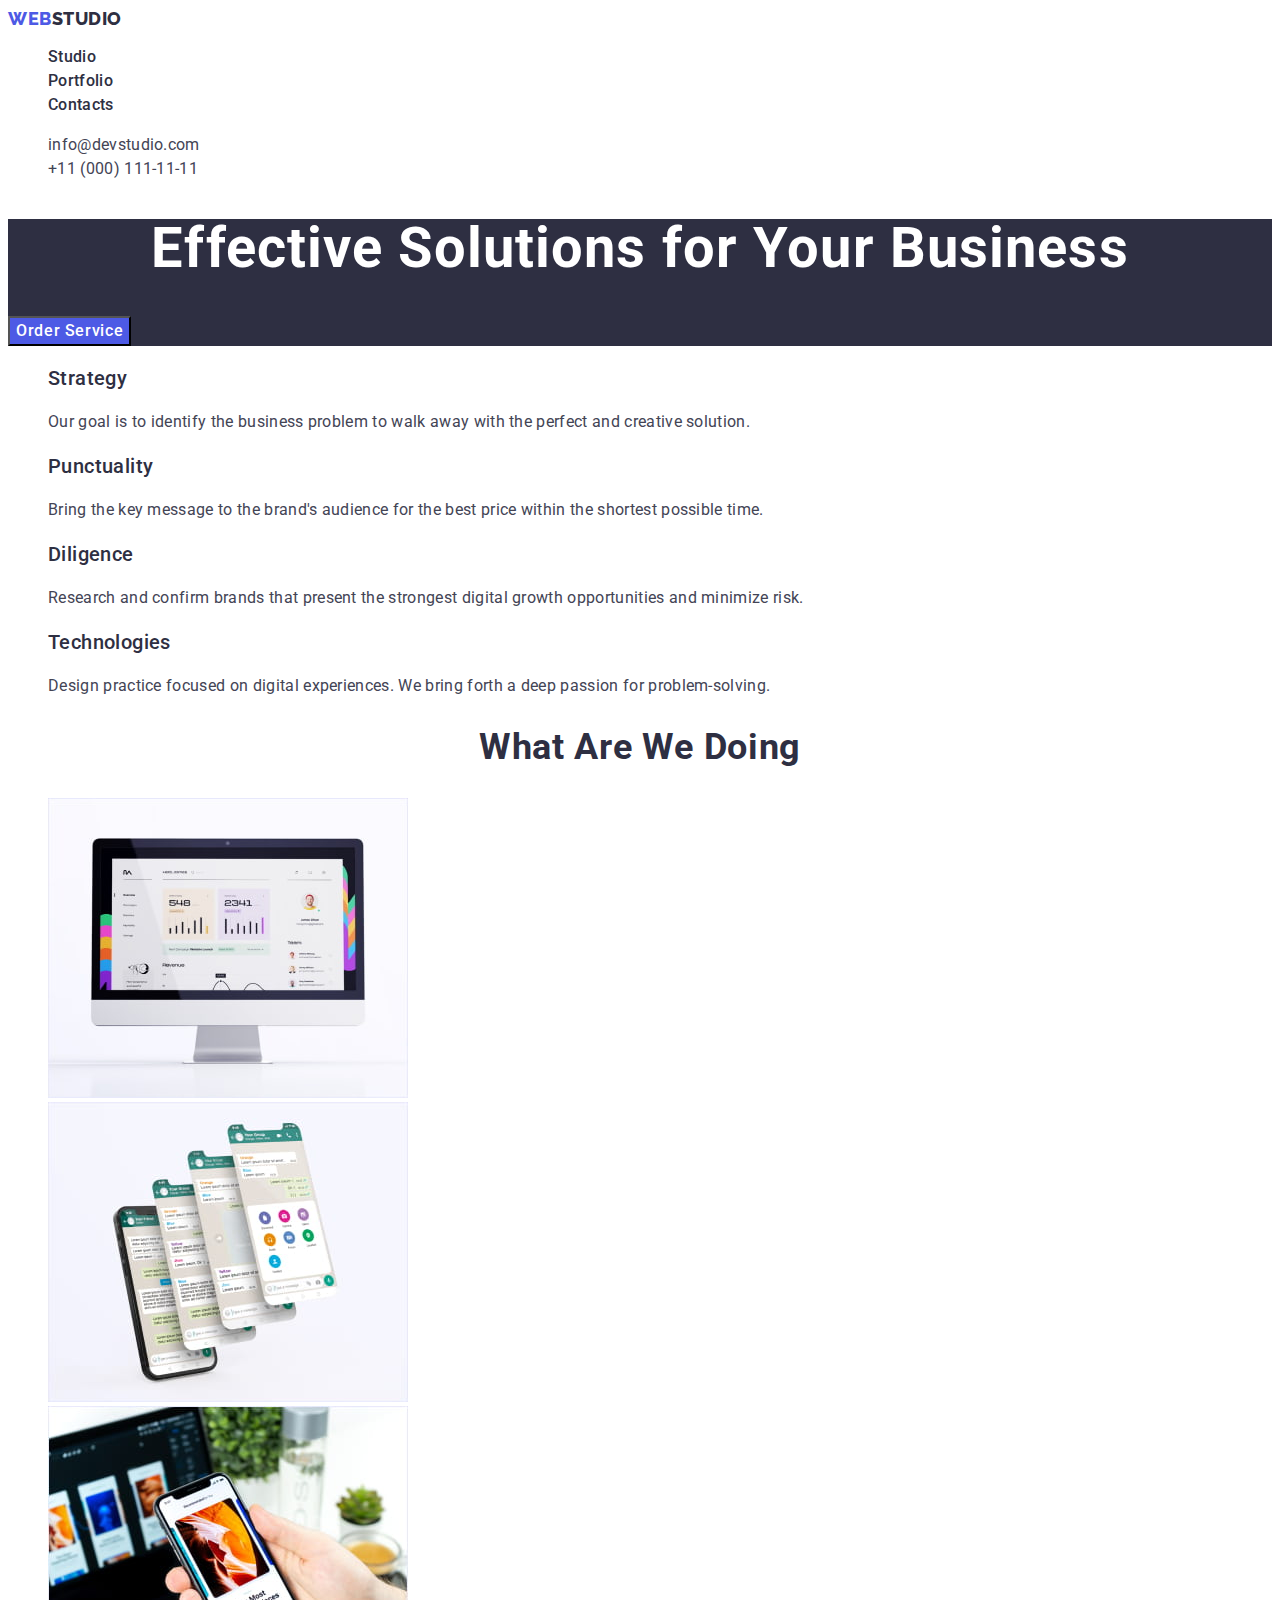
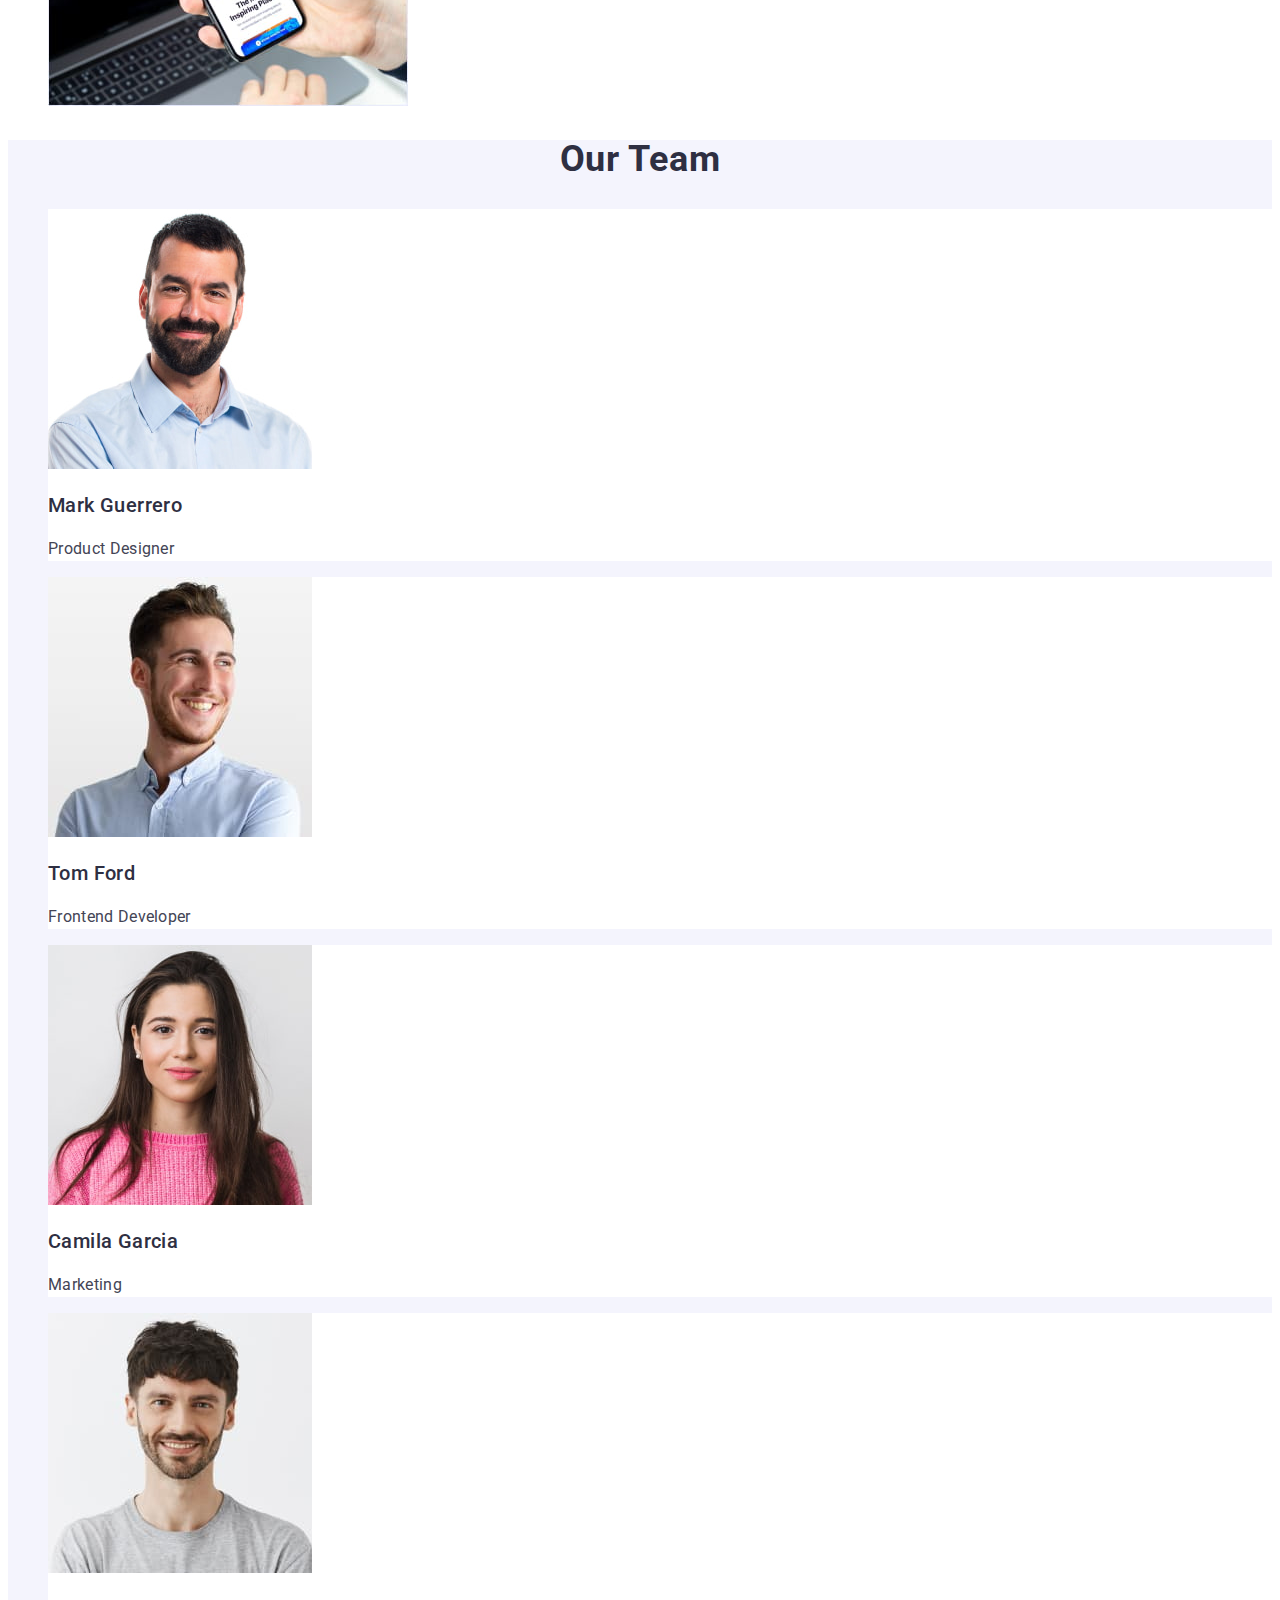
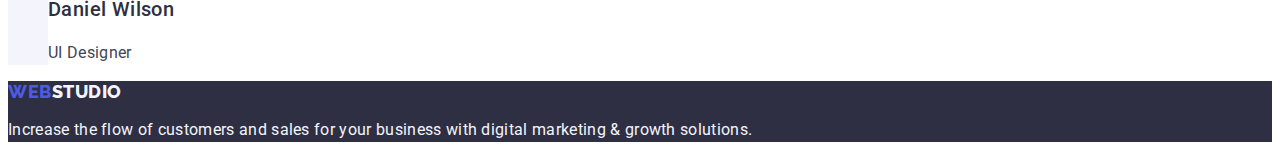
<file: index.html>
<!DOCTYPE html>
<html lang="en">
  <head>
    <meta charset="UTF-8" />
    <meta http-equiv="X-UA-Compatible" content="IE=edge" />
    <meta name="viewport" content="width=device-width, initial-scale=1.0" />
    <title>Document</title>
    <link rel="stylesheet" href="./css/styles.css">
    <link rel="preconnect" href="https://fonts.googleapis.com">
<link rel="preconnect" href="https://fonts.gstatic.com" crossorigin>
<link href="https://fonts.googleapis.com/css2?family=Raleway:wght@800&family=Roboto:wght@400;500;700;900&display=swap" rel="stylesheet">
  </head>

      <!-- Header -->
  <body>
    <header class="page-header">
      <nav  class="page-nav">
        <a class="link logo" href="./index.html">Web<span class="logo-header">Studio</span></a>
        <ul  class="menu  list">
          <li class="menu-link"><a class="link-menu link" href="./index.html">Studio</a></li>
          <li class="menu-link"><a class="link-menu link" href="./portfolio.html">Portfolio</a></li>
          <li class="menu-link"><a class="link-menu link" href="">Contacts</a></li>
        </ul>
      </nav>

      <address class="heder-address">
        <ul class="list ">
          <li><a  class="contact-email contact-phone-number contacts link " href="mailto:info@devstudio.com">info@devstudio.com</a></li>
          <li><a  class="contact-phone-number contact-email contacts link " href="tel:+110001111111">+11 (000) 111-11-11</a></li>
        </ul>
      </address>
    </header>

    <!-- Main Content -->

    <main>
      <!-- Sektion 1 -->
      <!-- Hero -->
      <section  class="hero">
        <h1 class="main-title">Effective Solutions for Your Business</h1>
        <button class="button-btn" type="button">Order Service</button>
      </section>
      <!-- Section 2 -->
      <section  class="second-section">
        <h2 class="second-section-title" hidden>content</h2>
        <ul class="list">
          <li>
            <h3 class="second-section-title">Strategy</h3>
            <p  class="second-section-text">
              Our goal is to identify the business problem to walk away with the
              perfect and creative solution.
            </p>
          </li>

          <li>
            <h3 class="second-section-title">Punctuality</h3>
            <p   class="second-section-text">
              Bring the key message to the brand's audience for the best price
              within the shortest possible time.
            </p>
          </li>

          <li>
            <h3 class="second-section-title">Diligence</h3>
            <p class="second-section-text">
              Research and confirm brands that present the strongest digital
              growth opportunities and minimize risk.
            </p>
          </li>

          <li>
            <h3  class="second-section-title">Technologies</h3>
            <p class="second-section-text">
              Design practice focused on digital experiences. We bring forth a
              deep passion for problem-solving.
            </p>
          </li>
        </ul>
      </section>

      <!-- Sektion- 3 What are we doing -->
      <section  class="section">
        <h2 class="section-title">What are we doing</h2>
        <ul class="list">
          <li>
            <img
              src="./images/section-2/img-ekran.jpg"
              alt="foto-ekran"
              width="360"
            />
          </li>

          <li>
            <img
              src="./images/section-2/imj-screenshot.jpg"
              alt="foto-ckreenshot"
              width="360"
            />
          </li>

          <li>
            <img
              src="./images/section-2/img-telefon.jpg"
              alt="foto-telefon"
              width="360"
            />
          </li>
        </ul>
      </section>

      <!-- Section4 Our Team-->

      <section  class="section-four">
        <h2 class="section-title">Our Team</h2>

        <ul class="list">
          <li class="item-fou-list">
            <img
              src="./images/our-team/MarkGuerrero.jpg"
              alt="foto-employee"
              width="264"
            />
            <h3 class="name-working">Mark Guerrero</h3>
            <p  class="proffesion">Product Designer</p>
          </li>

          <li class="item-fou-list">
            <img
              src="./images/our-team/TomFord.jpg"
              alt="foto-Frontend Developer"
              width="264"
            />
            <h3 class="name-working">Tom Ford</h3>
            <p class="proffesion" >Frontend Developer</p>
          </li>

          <li class="item-fou-list">
            <img
              src="./images/our-team/CamilaGarcia.jpg"
              alt="foto-Camila Garciaw"
              width="264"
            />
            <h3 class="name-working">Camila Garcia</h3>
            <p class="proffesion" >Marketing</p>
          </li>

          <li class="item-fou-list">
            <img
              src="./images/our-team/DanielWilson.jpg"
              alt="foto-UI Designer"
              width="264"
            />
            <h3 class="name-working">Daniel Wilson</h3>
            <p class="proffesion" >UI Designer</p>
          </li>
        </ul>
      </section>
    </main>

    <footer class="footer">
       <a class="link logo" href="./index.html">Web<span class="logo-footer">Studio</span> 
      </a> 
      <p  class="text-footer">
        Increase the flow of customers and sales for your business with digital
        marketing & growth solutions.
      </p>
    </footer>
  </body>
</html>
</file>
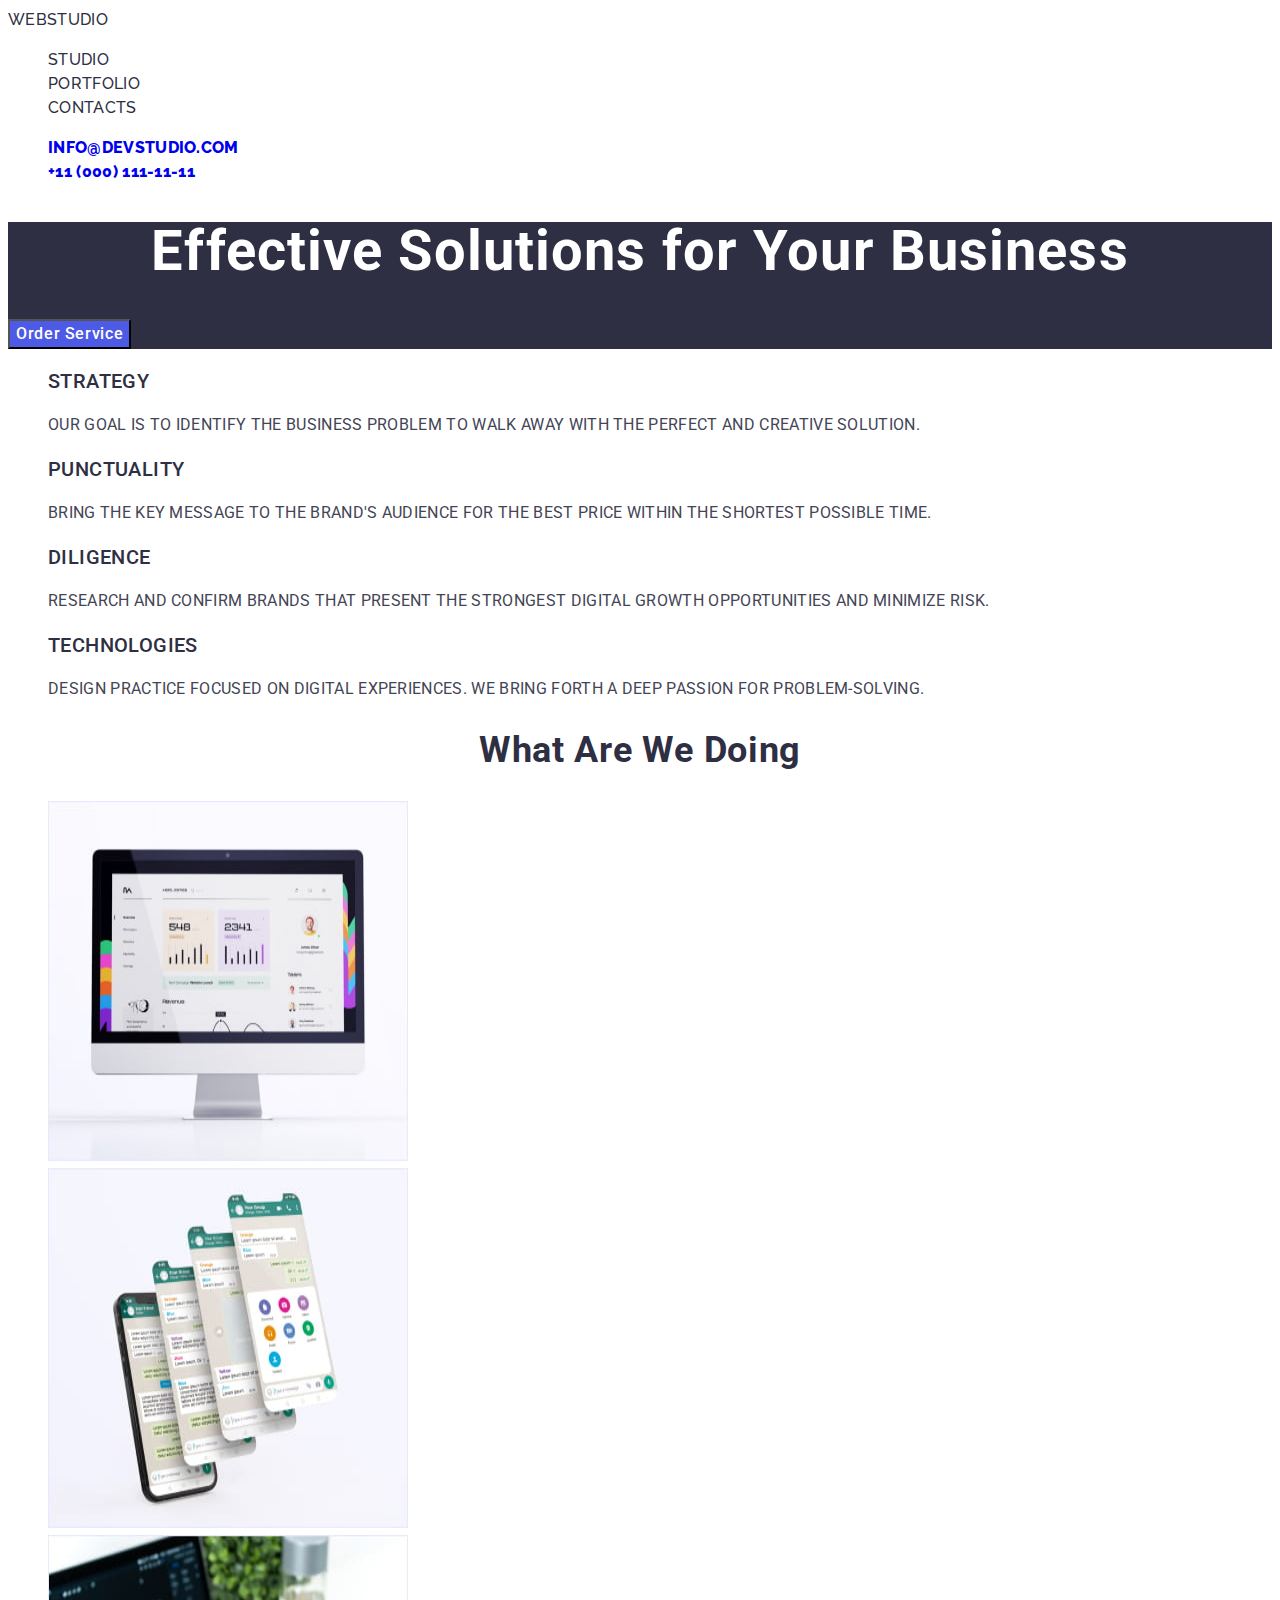
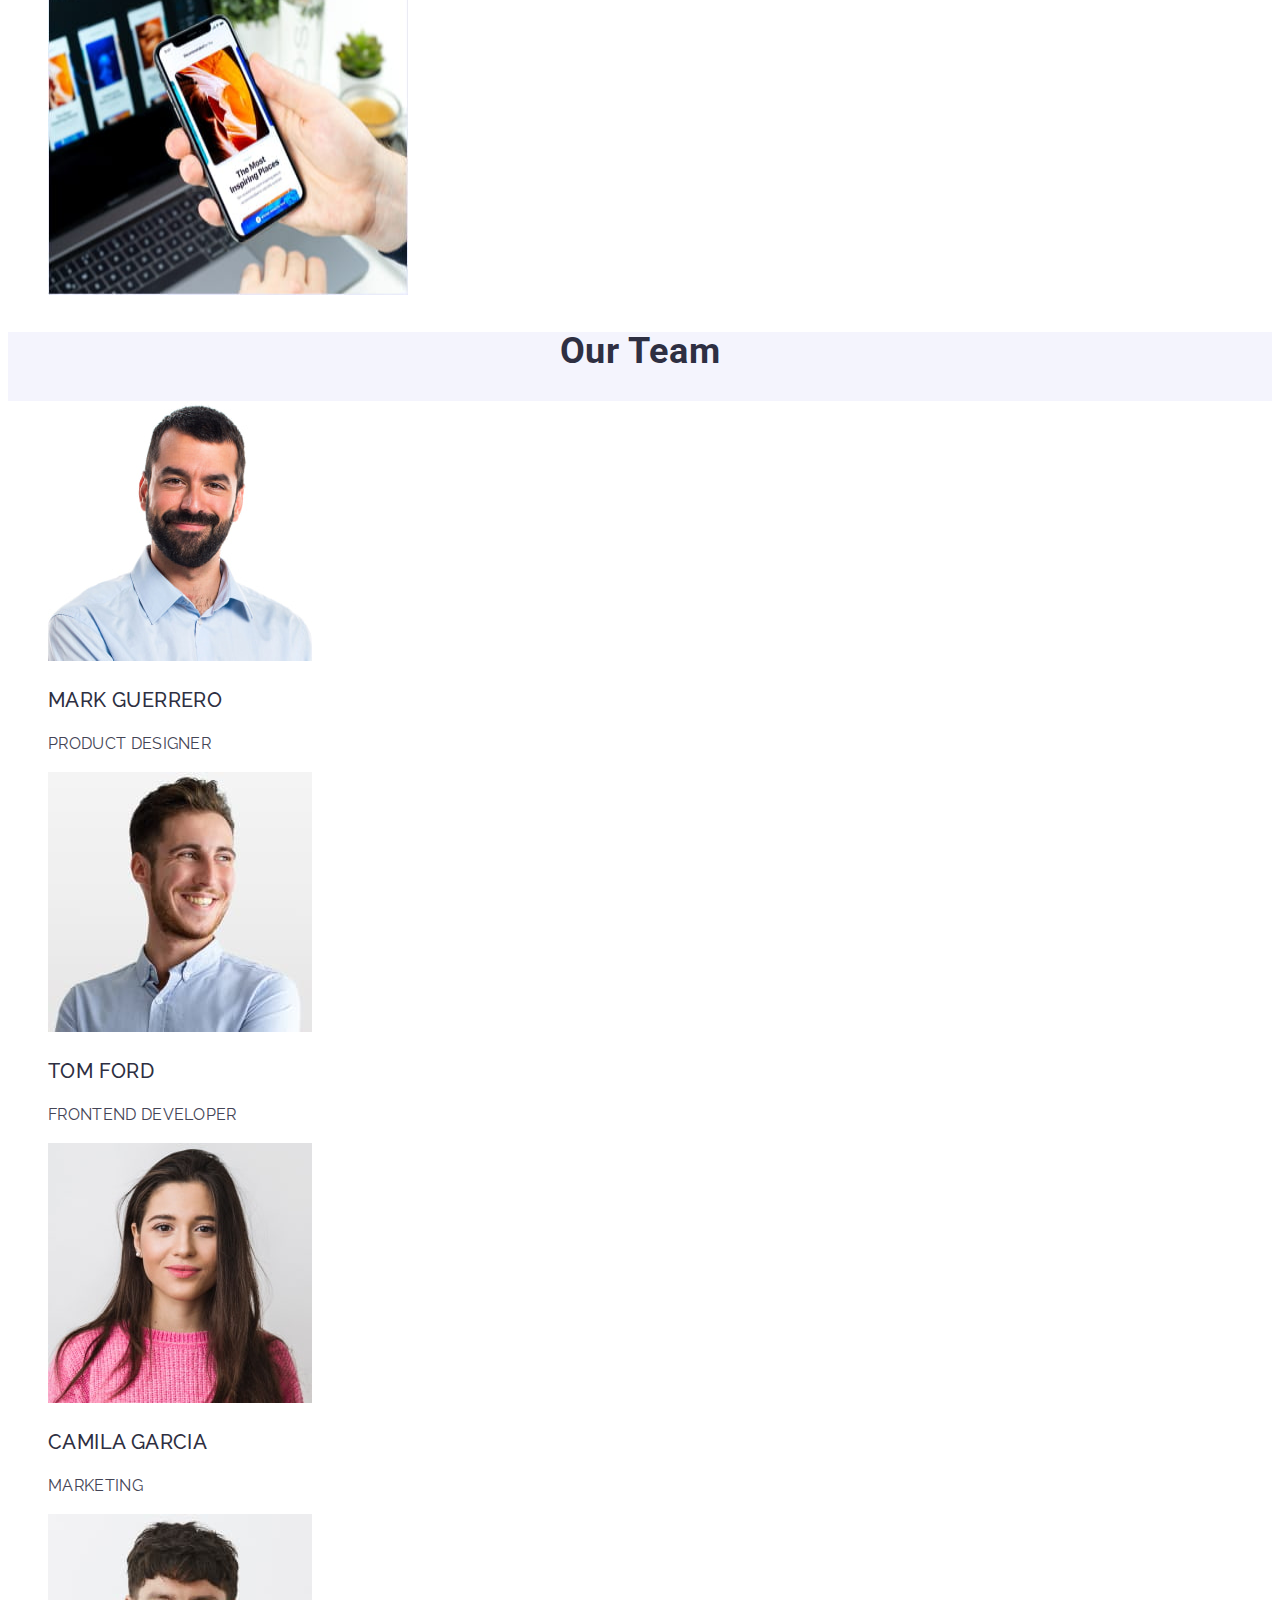
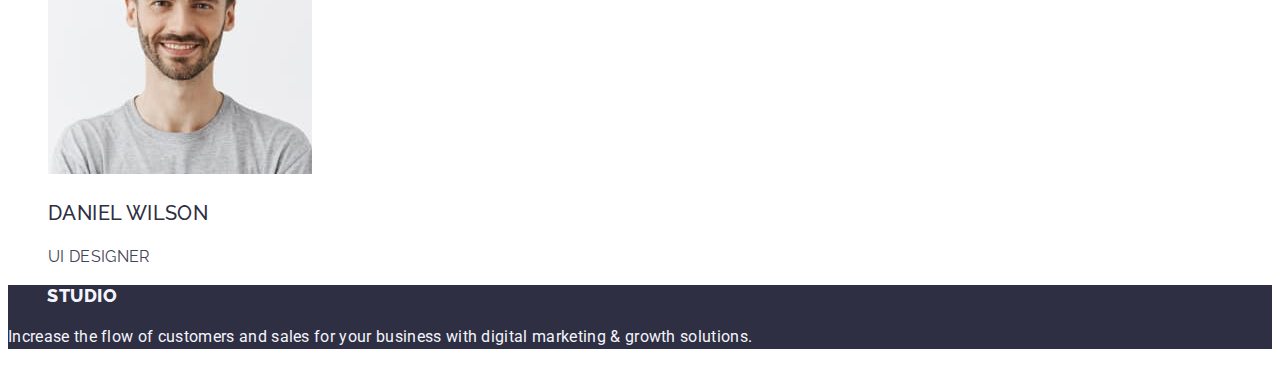
<file: p1/index.html>
<!DOCTYPE html>
<html lang="en">
<head>
    <meta charset="UTF-8">
    <meta http-equiv="X-UA-Compatible" content="IE=edge">
    <meta name="viewport" content="width=device-width, initial-scale=1.0">
    <title>Document</title>
    <link rel="stylesheet" href="./css/style.css">
    <link rel="preconnect" href="https://fonts.googleapis.com">
<link rel="preconnect" href="https://fonts.gstatic.com" crossorigin>
<link href="https://fonts.googleapis.com/css2?family=Raleway:wght@800&family=Roboto:wght@400;500;700;900&display=swap" rel="stylesheet">

</head>

<body class="body">
    <header class="header">
        <nav>
            <a class="link logo" href="./index.html">Web<span class="logo-header">Studio</span></a>
            <ul  class="menu  list">
                <li class="list"><a class="link link-menu" href="./index.html">Studio</a></li>
                <li class="list"><a class="link link-menu" href="./portfolio.html">Portfolio</a></li>
                <li class="list"><a class="link link-menu" href="">Contacts</a></li>
              </ul>
        </nav>
        <address class="heder-address">
            <ul class="list">
                <li><a class="contact" href="mailto:info@devstudio.com">info@devstudio.com</a></li>
                <li><a class="contact" href="tel:+110001111111">+11 (000) 111-11-11</a></li>
            </ul>
        </address>
    </header>
    <main>

        <!-- 1section -->

        <section class="first-section">
        <h1 class="hero-title">Effective Solutions for Your Business</h1>
        <button class="hero-btn" type="button">Order Service</button>
        </section>

        <!-- 2section -->

        <section>
            <h2 hidden>content</h2>
            <ul class="list">
                <li>
            <h3 class="hero-h">Strategy</h3>
            <p class="hero-text">
                Our goal is to identify the business
                problem to walk away with the perfect and creative solution.
            </p>
                </li>
                <li>
<h3 class="hero-h">Punctuality</h3>
<p class="hero-text">Bring the key message to the brand's audience for the best price within the shortest possible time.</p>
                </li>
                <li>
<h3 class="hero-h">Diligence</h3>
<p class="hero-text">Research and confirm brands that present the strongest digital growth opportunities and minimize risk.</p>
</li>
<li>
<h3 class="hero-h">Technologies</h3>
<p class="hero-text">Design practice focused on digital experiences. We bring forth a deep passion for problem-solving.</p>
</li>        
</ul>
</section>

<!-- 3section -->

        <section>
            <h2 class="section-title">What are we doing </h2>
            <ul class="list">
                <li>
            <img src="./images/imgmonitor.jpg"
            alt="monitor"
            width="360"
            height="360"/>
            </li>
            <li>
            <img src="./images/imgscreenshots.jpg"
            alt="screenshots"
            width="360"
            height="360"/>
            </li>
            <li>
            <img src="./images/imgphone.jpg"
            alt="phone"
            width="360"
            height="360"/>
            </li>
            </ul>
        </section>

<!-- 4section -->

        <section class="four-section-team">
            <h2 class="section-title">Our Team</h2>
            <ul class="list">
                <li class="list-img">
                    <img 
                    src="./images/MarkGuerrero.jpg"
                    alt="photoMarkGuerrero"
                    width="264"
                    height="260"/>
                    <h3 class="name-working" >Mark Guerrero</h3>
                    <p class="job">Product Designer</p>
                </li>
                <li class="list-img">
                    <img 
                    src="./images/TomFord.jpg"
                    alt="photoTomFord"
                    width="264"
                    height="260"/>
                    <h3 class="name-working">Tom Ford</h3>
                    <p class="job">Frontend Developer</p>
                </li>
                <li class="list-img">
                    <img src="./images/CamilaGarcia.jpg"
                    alt="photoCamilaGarcia"
                    width="264"
                    height="260"/>
                    <h3 class="name-working">Camila Garcia</h3>
                    <p class="job">Marketing</p>
                </li>
                <li class="list-img">
                    <img src="./images/DanielWilson.jpg"
                    alt="photoDanielWilson"
                    width="264"
                    height="260"/>
                    <h3 class="name-working">Daniel Wilson</h3>
                    <p class="job">UI Designer</p>
                </li>
            </ul>
        </section>
    </main>
    <footer class="footer">
        <a class="link logo" href="./index.html">Web<span class="logo-footer">Studio</span></a>
        <p class="footer-text">Increase the flow of customers and sales for your business with digital marketing & growth solutions.</p>
    </footer>
</body>
</html>
</file>
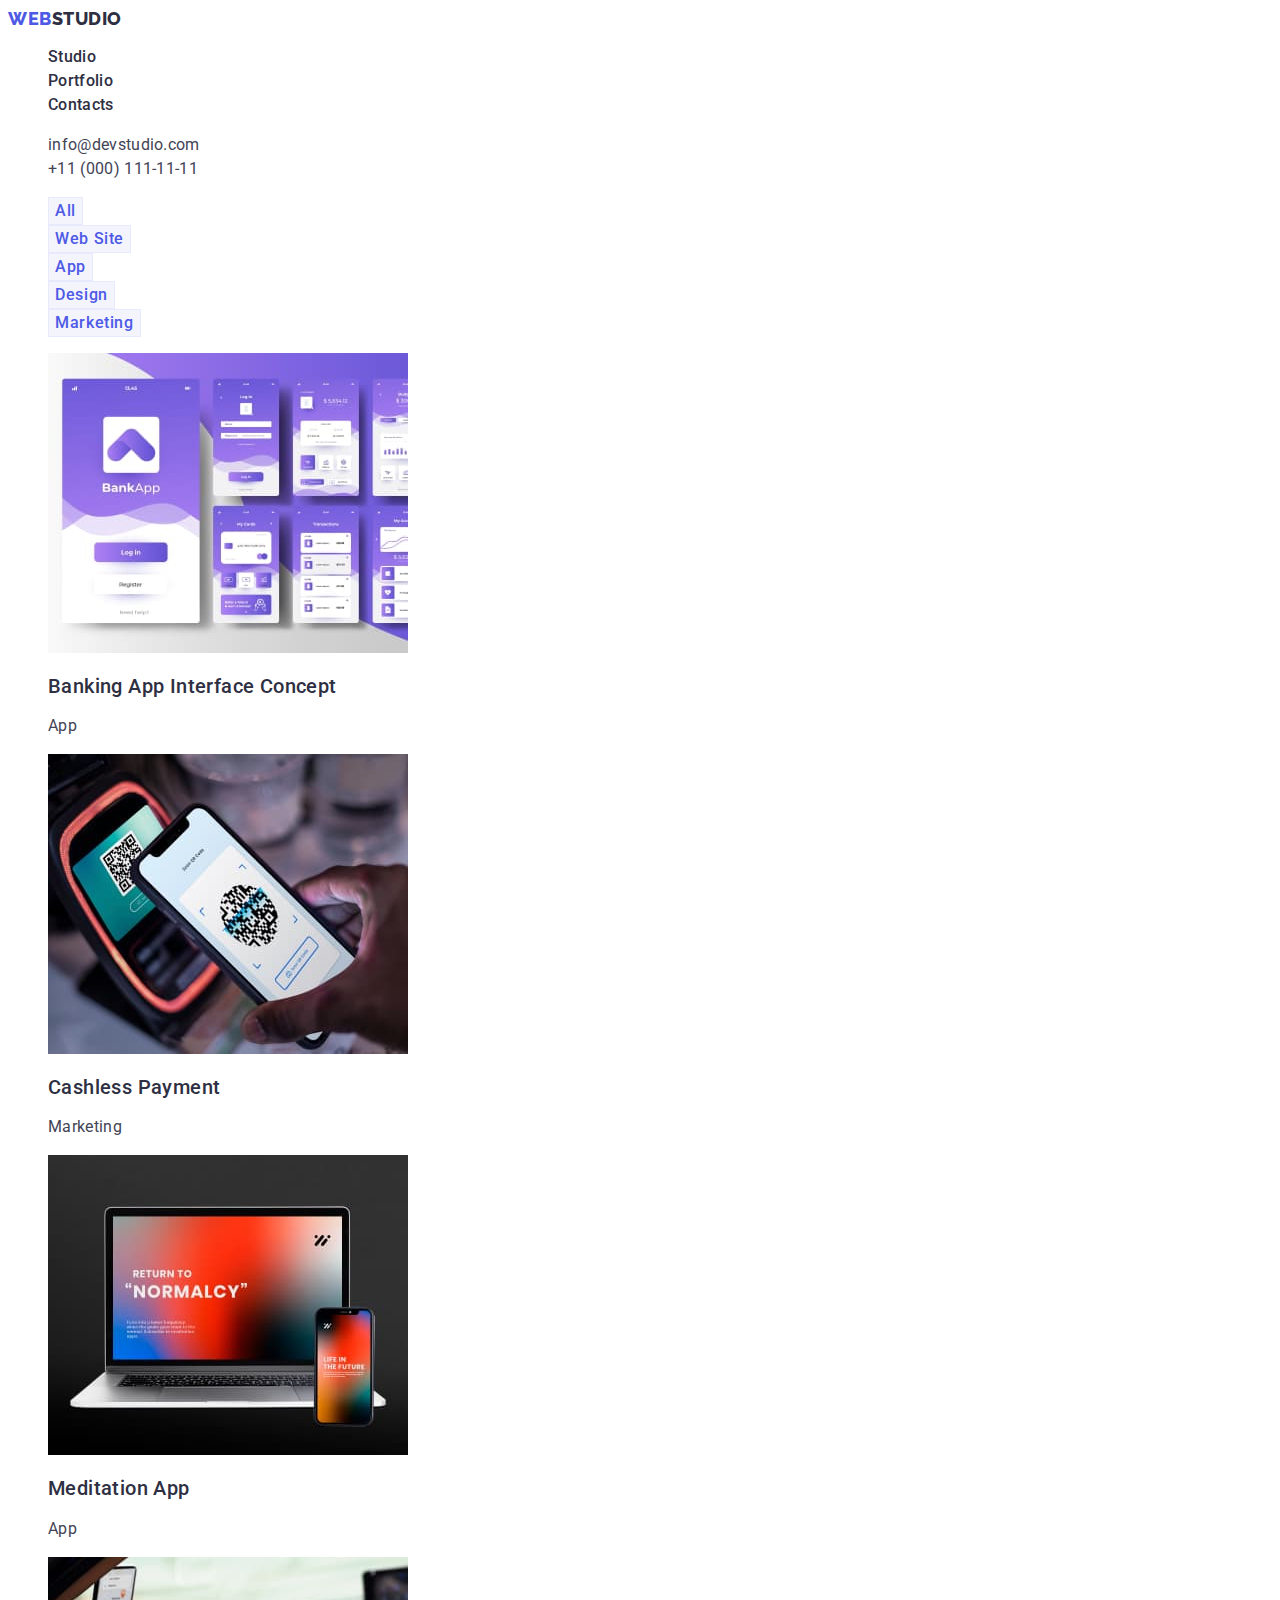
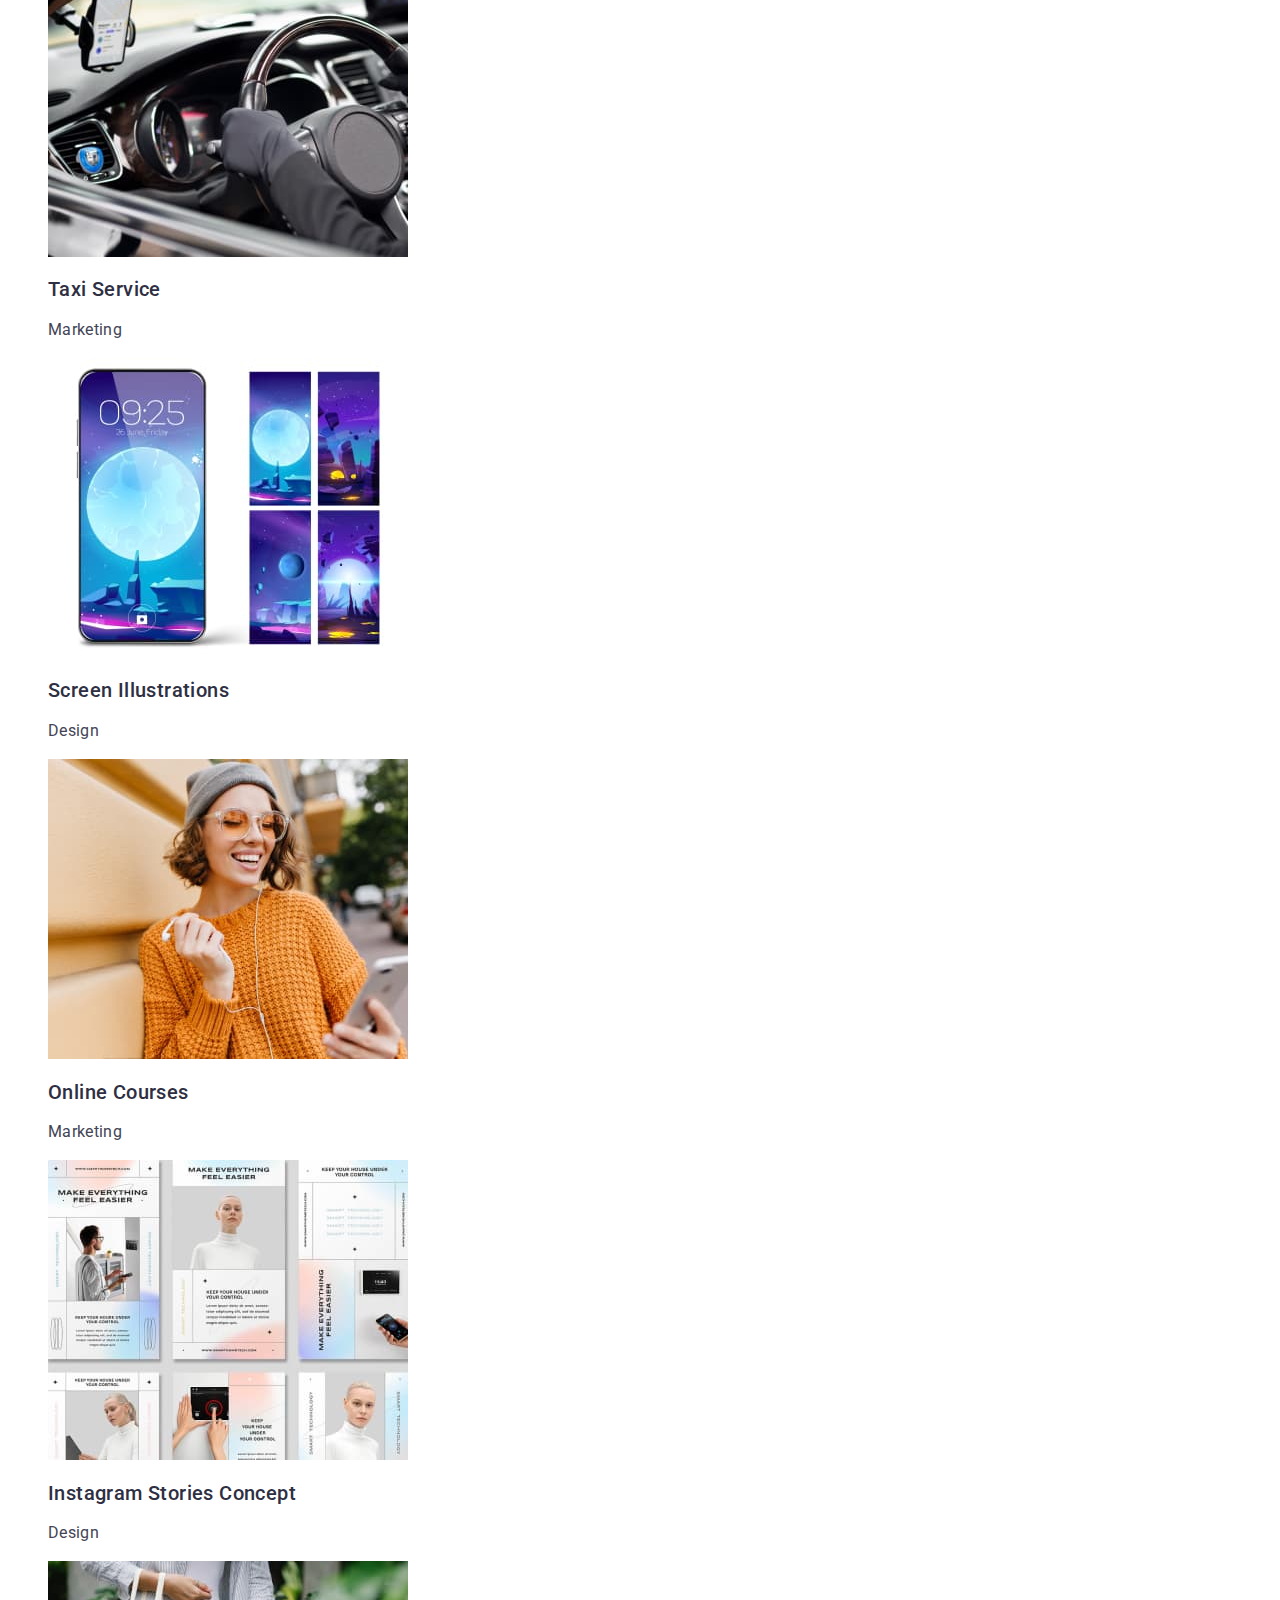
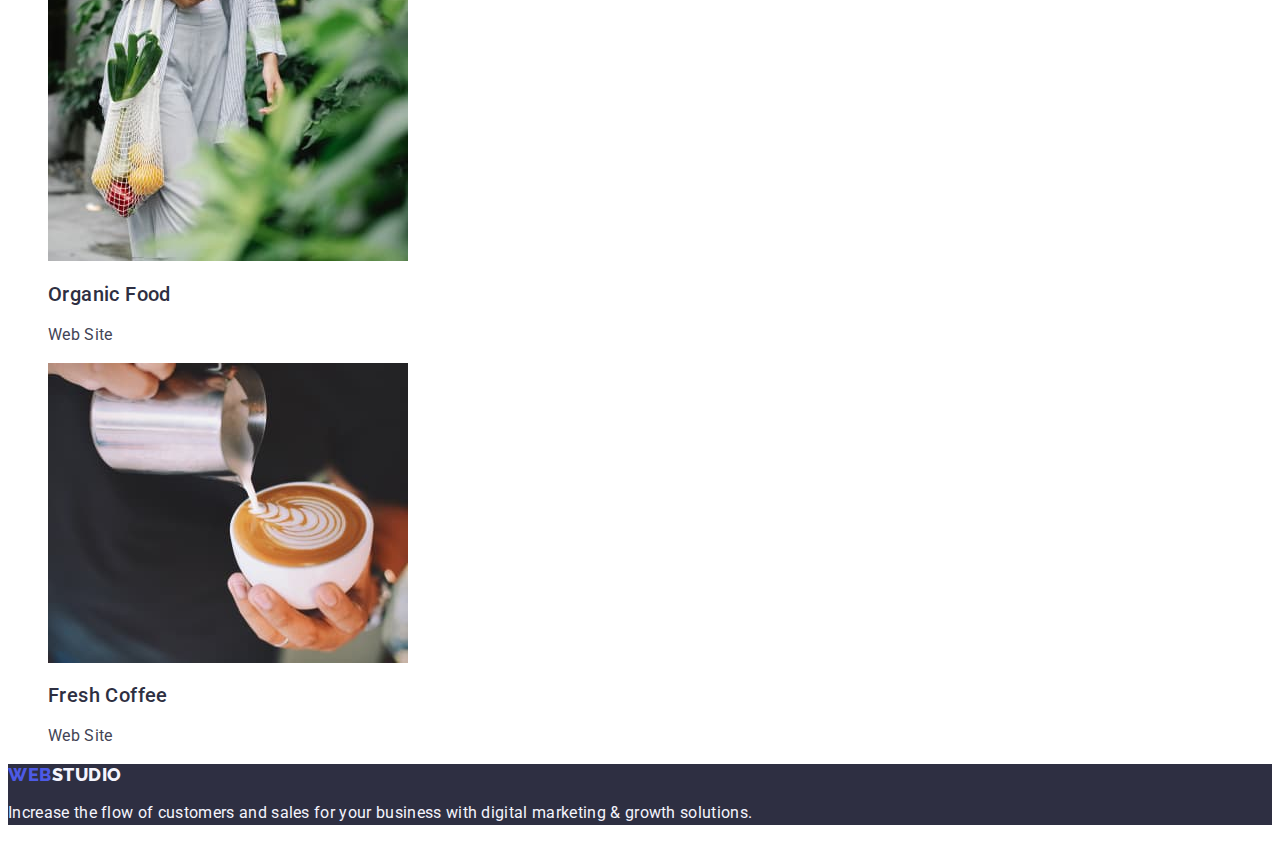
<file: portfolio.html>
<!DOCTYPE html>
<html lang="en">
  <head>
    <meta charset="UTF-8" />
    <meta http-equiv="X-UA-Compatible" content="IE=edge" />
    <meta name="viewport" content="width=device-width, initial-scale=1.0" />
    <title>Document</title>
    <link rel="stylesheet" href="./css/styles.css">
    <link rel="preconnect" href="https://fonts.googleapis.com">
    <link rel="preconnect" href="https://fonts.gstatic.com" crossorigin>
    <link href="https://fonts.googleapis.com/css2?family=Raleway:wght@800&family=Roboto:wght@400;500;700;900&display=swap" rel="stylesheet">
    



</head>

      <!-- Header -->
  <body>
    <header class="page-header">
      <nav  class="page-nav">
        <a class="link logo" href="./index.html">Web<span class="logo-header">Studio</span></a>
        <ul  class="menu  list">
          <li class="menu-link"><a class="link-menu link" href="./index.html">Studio</a></li>
          <li class="menu-link"><a class="link-menu link" href="./portfolio.html">Portfolio</a></li>
          <li class="menu-link"><a class="link-menu link" href="">Contacts</a></li>
        </ul>
      </nav>

      <address class="heder-address">
        <ul class="list ">
          <li><a  class="contact-email link " href="mailto:info@devstudio.com">info@devstudio.com</a></li>
          <li><a  class="contact-phone-number link " href="tel:+110001111111">+11 (000) 111-11-11</a></li>
        </ul>
      </address>
    </header>

    <!-- Main Content -->

    <main>
       
        <section class="works">
             <h1 hidden>Works</h1>

            <ul class="filter__list list">
                <li class="item-filter"><button type="button" class="item-filter__btn ifp__btn">All</button></li>
                <li class="item-filter"><button type="button" class="item-filter__btn ifp__btn">Web Site</button></li>
                <li class="item-filter"><button type="button" class="item-filter__btn ifp__btn">App</button></li>
                <li class="item-filter"><button type="button" class="item-filter__btn ifp__btn">Design</button></li>
                <li class="item-filter"><button type="button" class="item-filter__btn ifp__btn">Marketing</button></li>
            </ul>

            <ul class="works-list list">
                <li class="item-works">

                    <a href="" class="link">
                        <img src="./images/works/app1.jpg" alt="photo works" class="item-works__img" width="360">
                        <h2 class="item-works__title">Banking App Interface Concept</h2>
                        <p  class="item-works__text">App</p>
                    </a>
                   
                </li>
                <li class="item-works">
                    <a href="" class="link">
                        <img src="./images/works/cashlass.jpg" alt="photo works" class="item-works__img" width="360">
                        <h2 class="item-works__title">Cashless Payment</h2>
                        <p  class="item-works__text">Marketing</p>
                    </a>
                  
                </li>
                <li class="item-works">
                     <a href="" class="link">
                        <img src="./images/works/maditation.jpg" alt="photo works" class="item-works__img" width="360">
                        <h2 class="item-works__title">Meditation App</h2>
                        <p  class="item-works__text">App</p>
                     </a>
                    
                </li>
                <li class="item-works">
                     <a href="" class="link">
                        <img src="./images/works/taxi.jpg" alt="photo works" class="item-works__img" width="360">
                        <h2 class="item-works__title">Taxi Service</h2>
                        <p  class="item-works__text">Marketing</p>
                     </a>
                    
                </li>
                <li class="item-works">
                     <a href="" class="link">
                        <img src="./images/works/screen.jpg" alt="photo works" class="item-works__img" width="360">
                        <h2 class="item-works__title">Screen Illustrations</h2>
                        <p  class="item-works__text">Design</p>
                     </a>
                    
                </li>
                <li class="item-works">
                     <a href="" class="link">
                        <img src="./images/works/online.jpg" alt="photo works" class="item-works__img" width="360">
                        <h2 class="item-works__title">Online Courses</h2>
                        <p  class="item-works__text">Marketing</p>

                     </a>
                    
                </li>
                <li class="item-works">
                     <a href="" class="link">
                        <img src="./images/works/instagram.jpg" alt="photo works" class="item-works__img" width="360">
                        <h2 class="item-works__title">Instagram Stories Concept</h2>
                        <p  class="item-works__text">Design</p>
                     </a>
                    
                </li>
                <li class="item-works">
                     <a href="" class="link">
                        <img src="./images/works/organic.jpg" alt="photo works" class="item-works__img" width="360">
                        <h2 class="item-works__title">Organic Food</h2>
                        <p  class="item-works__text">Web Site</p>
                     </a>
                    
                </li>
                <li class="item-works">
                     <a href="" class="link">
                        <img src="./images/works/coffe.jpg" alt="photo works" class="item-works__img" width="360">
                        <h2 class="item-works__title">Fresh Coffee</h2>
                        <p  class="item-works__text">Web Site</p>

                     </a>
                    
                </li>
            </ul>

        </section>
     
      
    </main>

    <footer class="footer">
       <a class="link logo" href="./index.html">Web<span class="logo-footer">Studio</span> 
      </a> 
      <p  class="text-footer">
        Increase the flow of customers and sales for your business with digital
        marketing & growth solutions.
      </p>
    </footer>
  </body>
</html>
</file>
<file: css/styles.css>
:root {
    /* --main-color: red;  */
    --primary-backgraund:#fff;
    --primary-second-background: #434455 ;
    --primary--font-family: "Roboto", sans-serif;
    --primary-text: #4d5ae5;
    --primary-second-text: #2e2f42;
    --primary-third-text: #f4f4fd;
    --primary-four-text: #ffffff;
}


/* h1,
h2,
h3,
h4,
h5,
h6 {
    font-family: 'Roboto', sans-serif;
    font-family: var(--primary--font-family);
} */

a {
    text-decoration: none;
}


/* 
ul,
ol 
li {
    list-style: none;
} */

address {
    font-style: normal;
}

.list  {  
    list-style: none ;
}

.link   {
    text-decoration: none;
}


body   {
    font-family: 'Roboto', sans-serif;
    font-style: normal;
    font-size: 16px;
    /* line-height: 1.5; */
    font-weight: 500;
    color:var(--primary-second-background);
    background-color: #ffffff;
    /* background-color:var(--primary-backgraund); */
   
    
}
    /* HEADER */
   /*  Logo*/


.logo-web {
    font-family: "Raleway", sans-serif;
    font-weight: 800;
    font-size: 18px;
    line-height: 1.17;
    letter-spacing: 0.03em ;
    text-transform: uppercase;
    color: var(--primary-text);
}
    
/* .logo-studio, */
.logo    {
    font-family: "Raleway", sans-serif;
    font-weight: 800;
    font-size: 18px;
    line-height: 1.17;
    letter-spacing: 0.03em;
    text-transform: uppercase;
    color: var(--primary-text);
    
}

.logo-header {
   color: var(--primary-second-text) 
}

.menu-link,
.link-menu {
    line-height: 1.5;
    letter-spacing: 0.02em;
    color: var(--primary-second-text);
}


.link-menu:hover,
.link-menu:focus   {
    color: #404BBF;
}


.contact-phone-number,
.contact-email  {
    letter-spacing: 0.02em;
    line-height: 1.5;
    font-weight: 400;
    font-size: 16px;
    color: #434455;
}

.contact-phone-number:hover,
.contact-phone-number:focus {
    color: #404BBF;
}

.contact-email:hover,
.contact-email:focus   {
    color: #404BBF
                    }
.contacts {
    font-family: 'Roboto', sans-serif;
    letter-spacing: 0.02em;
    line-height: 1.5;
    font-weight: 400;
    font-size: 16px;
    color: #434455;
}

.contacts:hover,
.contacts:focus {
    color: #404BBF;
}
/* Main Contant */ /* Hero */
.hero,
.footer {
    background: #2E2F42;
}
.main-title {
    letter-spacing: 0.02em;
    font-weight: 700;
    font-size: 56px;
    line-height: 1.07;
    text-align: center;
    color: #FFFFFF; 
}

.button-btn {
    font-family: "Roboto", sans-serif;
    font-weight: 500;
    font-size: 16px;
    line-height: 1.5;
    background-color: #4D5AE5;
    color: #FFFFFF;
    cursor: pointer;
    letter-spacing: 0.04em;
} 

.button-btn:hover,
.button-btn:focus {
    background:#404BBF;
}
   
   
/* Section 2 */

.second-section-title   {
    letter-spacing: 0.02em;
    font-weight: 500;
    font-size: 20px;
    line-height: 1.2;
    color: #2E2F42;
}

.second-section-text {
    letter-spacing: 0.02em;
    line-height: 1.5;
    font-weight: 400;
    color: #434455;

}

        /* Sektion 3  What are we doing*/
.section-title {
    font-weight: 700;
    font-size: 36px;
    line-height:1.11;
    text-align: center;
    letter-spacing: 0.02em;
    text-transform: capitalize;
    color: #2E2F42;
}

/* < !-- Section4 Our Team--> */

.section-four   {
    background: #F4F4FD;
    letter-spacing: 0.02em;
    text-transform: capitalize;
}
.item-fou-list {
    background-color: #FFFFFF

}

.name-working   {
    font-weight: 500;
    letter-spacing: 0.02em;
    font-size: 20px;
    line-height: 1.2;
    color: #2E2F42;
}

.proffesion {
    line-height: 1.5;
    letter-spacing: 0.02em;
    font-weight: 400;
    color: #434455;

}

    /* FOOTER */
.logo-footer {
    font-family: "Raleway", sans-serif;
    font-weight: 800;
    font-size: 18px;
    line-height: 1.17;
    letter-spacing: 0.03em;
    text-transform: uppercase;
    color: var(--primary-third-text)
}
.logo-studio-footer   {
    /* font-weight: 800;
    font-size: 18px;
    line-height: 1.16; */
    color: #F4F4FD;
}

.logo-web-text {
    font-family: "Raleway", sans-serif;
    font-weight: 800;
    font-size: 18px;
    line-height: 1.17;
    letter-spacing: 0.03em;
    text-transform: uppercase;
    color: var(--primary-four-text)
}
.text-footer {
    font-weight: 400;
    line-height: 1.5;
    color: #F4F4FD;
    letter-spacing: 0.02em;
}






/* =============PORTFOLIO============= */
.filter__list {
    list-style: none;
}



.item-filter__btn   {
    border: 1px solid #E7E9FC;
    font-family: 'Roboto', sans-serif;
    font-style: normal;
    font-weight: 500;
    font-size: 16px;
    line-height: 24px;
    cursor: pointer;
    letter-spacing: 0.04em;
    color: var(--primary-text);
    background-color: var(--primary-third-text);
}

.ifp__btn {
    letter-spacing: 0.04em;
}

.item-filter__btn:hover,
.item-filter__btn:focus {
    background: #404BBF;
    color: #FFFFFF;
}

.works-list {
    list-style: none;
}

.item-works__title  {
    font-family: 'Roboto',sans-serif;
    font-weight: 500;
    font-size: 20px;
    line-height: 1.2;
    letter-spacing: 0.02em;
    color: #2E2F42;
}
.item-works__text {
    font-weight: 400;
    font-size: 16px;
    line-height: 1.5;
    color: #434455;
    letter-spacing: 0.02em;
}


/* =============PORTFOLIO============= */
</file>
<file: p1/css/style.css>
:root {
  --primary--font-family: "Roboto", sans-serif;
  --primary-background: #ffffff;
  --primary-second-background: #f4f4fd;
  --primary-text: #4d5ae5;
  --primary-second-text: #2e2f42;
  --primary-third-text: #434455;
  --primary-four-text: #f4f4fd;
}
a {
  text-decoration: none;
}
/* HEADER */
.body {
  font-family: "Roboto", sans-serif;
  color: #434455;
  background-color: #ffffff;
}
.header {
  color: #ffffff;
}

.logo {
  font-family: "Raleway", sans-serif;
  font-weight: 800;
  font-size: 18px;
  line-height: 1.17;
  letter-spacing: 0.03em;
  text-transform: uppercase;
  color: var(--primary-text);
}

.list {
  list-style: none;
}
.link {
  text-decoration: none;
}
.list {
  font-family: "Raleway", sans-serif;
  font-style: normal;
  font-weight: 800;
  font-size: 16px;
  line-height: 1.5;
  letter-spacing: 0.02em;
  text-transform: uppercase;
  color: #434455;
}
.logo-header {
  color: var(--primary-second-text);
}

.link {
  line-height: 1.5;
  font-weight: 500;
  letter-spacing: 0.02em;
  color: #2e2f42;
  font-size: 16px;
}
.link-menu:hover,
.link-menu:focus {
  color: #404bbf;
}

.contact:hover,
.contact:focus {
  color: #404bbf;
}
.contacts {
  font-family: "Roboto";
  font-style: normal;
  font-weight: 400;
  font-size: 16px;
  line-height: 1.5;
  letter-spacing: 0.02em;
  color: #434455;
}
.contacts:hover .contacts:focus {
  color: #404bbf;
}
.heder-address {
  font-style: normal;
}
/* HERO */

.first-section {
  background-color: #2e2f42;
}
.hero-title {
  font-family: "Roboto";
  font-style: normal;
  font-weight: 700;
  font-size: 56px;
  line-height: 60px;
  text-align: center;
  letter-spacing: 0.02em;
  line-height: 1.07;
  color: #ffffff;
}

.hero-btn {
  color: #ffffff;
  background-color: #4d5ae5;
  font-family: "Roboto", sans-serif;
  font-style: normal;
  font-weight: 500;
  font-size: 16px;
  line-height: 1.5;
  text-align: center;
  letter-spacing: 0.04em;
  cursor: pointer;
}

.hero-btn:hover,
.hero-btn:focus {
  background-color: #404bbf;
}

.hero-h {
  font-family: "Roboto";
  font-style: normal;
  font-weight: 500;
  font-size: 20px;
  line-height: 1.2;
  letter-spacing: 0.02em;
  color: #2e2f42;
}
.hero-text {
  font-family: "Roboto";
  font-style: normal;
  font-weight: 400;
  font-size: 16px;
  line-height: 1.5;
  letter-spacing: 0.02em;
  color: #434455;
}

/* 3SECTION IMAGES */

.section-title {
  font-family: "Roboto";
  font-style: normal;
  font-weight: 700;
  font-size: 36px;
  line-height: 1.11;
  text-align: center;
  letter-spacing: 0.02em;
  text-transform: capitalize;
  color: #2e2f42;
}

/* WORKERS */

.four-section-team {
  background: #f4f4fd;
  letter-spacing: 0.02em;
  text-transform: capitalize;
}

.list {
  background-color: #ffffff;
}
.list-img {
  background-color: #ffffff;
}
.name-working {
  font-weight: 500;
  letter-spacing: 0.02em;
  font-size: 20px;
  line-height: 1.2;
  color: #2e2f42;
}
.job {
  line-height: 1.5;
  letter-spacing: 0.02em;
  font-weight: 400;
  color: #434455;
}

/* FOOTER */

.footer {
  background: #2e2f42;
}
.link {
  text-decoration: none;
}
.logo-footer {

  font-family: "Raleway", sans-serif;
  font-weight: 800;
  font-size: 18px;
  line-height: 1.17;
  letter-spacing: 0.03em;
  text-transform: uppercase;
  color: var(--primary-third-text)
}


.footer-text {
  font-family: "Roboto";
  font-style: normal;
  font-weight: 400;
  font-size: 16px;
  line-height: 1.5;
  letter-spacing: 0.02em;
  color: #f4f4fd;
}

/* PORTFOLIO */

.body {
  font-family: "Roboto", sans-serif;
  color: #434455;
}
.link {
  text-decoration: none;
  color: #2e2f42;
}
.logo-prtf {
  font-family: "Raleway", sans-serif;
  font-weight: 800;
  font-size: 18px;
  line-height: 1.17;
  letter-spacing: 0.03em;
  text-transform: uppercase;
  color: #4d5ae5;
}
.menu-link {
  font-family: "Roboto", sans-serif;
  font-style: normal;
  font-weight: 500;
  font-size: 16px;
  line-height: 1.5;
  letter-spacing: 0.02em;
  color: #2e2f42;
  text-decoration: none;
}
.menu-link:hover .menu-link:focus {
  color: #404bbf;
}
.contact-email link .contact-phone-number link {
  font-style: normal;
}
.item-blue {
  background-color: #404bbf;
}
.item-btn {
  font-family: "Roboto", sans-serif;
  font-style: normal;
  font-weight: 500;
  font-size: 16px;
  line-height: 24px;
  color: var(--primary-text);
  background-color: var(--primary-third-text);
  cursor: pointer;
  border: 1px solid #e7e9fc;
  letter-spacing: 0.04em;
}
.iteam-blue {
  letter-spacing: 0.04em;
}

.item-btn:hover,
.item-btn:focus {
  background: #404bbf;
  color: #ffffff;
}

.item-filter__btn   {
    font-family: 'Roboto', sans-serif;
    font-style: normal;
    font-weight: 500;
    font-size: 16px;
    line-height: 24px;
    color: var(--primary-text);
    background-color: var(--primary-third-text);
    cursor: pointer;
    border: 1px solid #E7E9FC;
    border-radius: 4px;
    letter-spacing: 0.04em;
}
.ifp__btn {
    letter-spacing: 0.04em;
}

.item-filter__btn:hover,
.item-filter__btn:focus {
    background: #404BBF;
    color: #FFFFFF;
}

.works-list {
  list-style: none;
}

.item-title {
  font-family: "Roboto", sans-serif;
  font-weight: 500;
  font-size: 20px;
  line-height: 1.2;
  letter-spacing: 0.02em;
  color: #2e2f42;
}
.item-text {
  font-weight: 400;
  font-size: 16px;
  line-height: 1.5;
  color: #434455;
  letter-spacing: 0.02em;
}
.footer {
  background-color: #2e2f42;
}
.link-logo {
  font-family: "Raleway", sans-serif;
  font-weight: 800;
  font-size: 18px;
  line-height: 1.17;
  letter-spacing: 0.03em;
  text-transform: uppercase;
  color: #4d5ae5;
  text-decoration: none;
}
.logo-footer {
  color: #f4f4fd;
}
</file>
